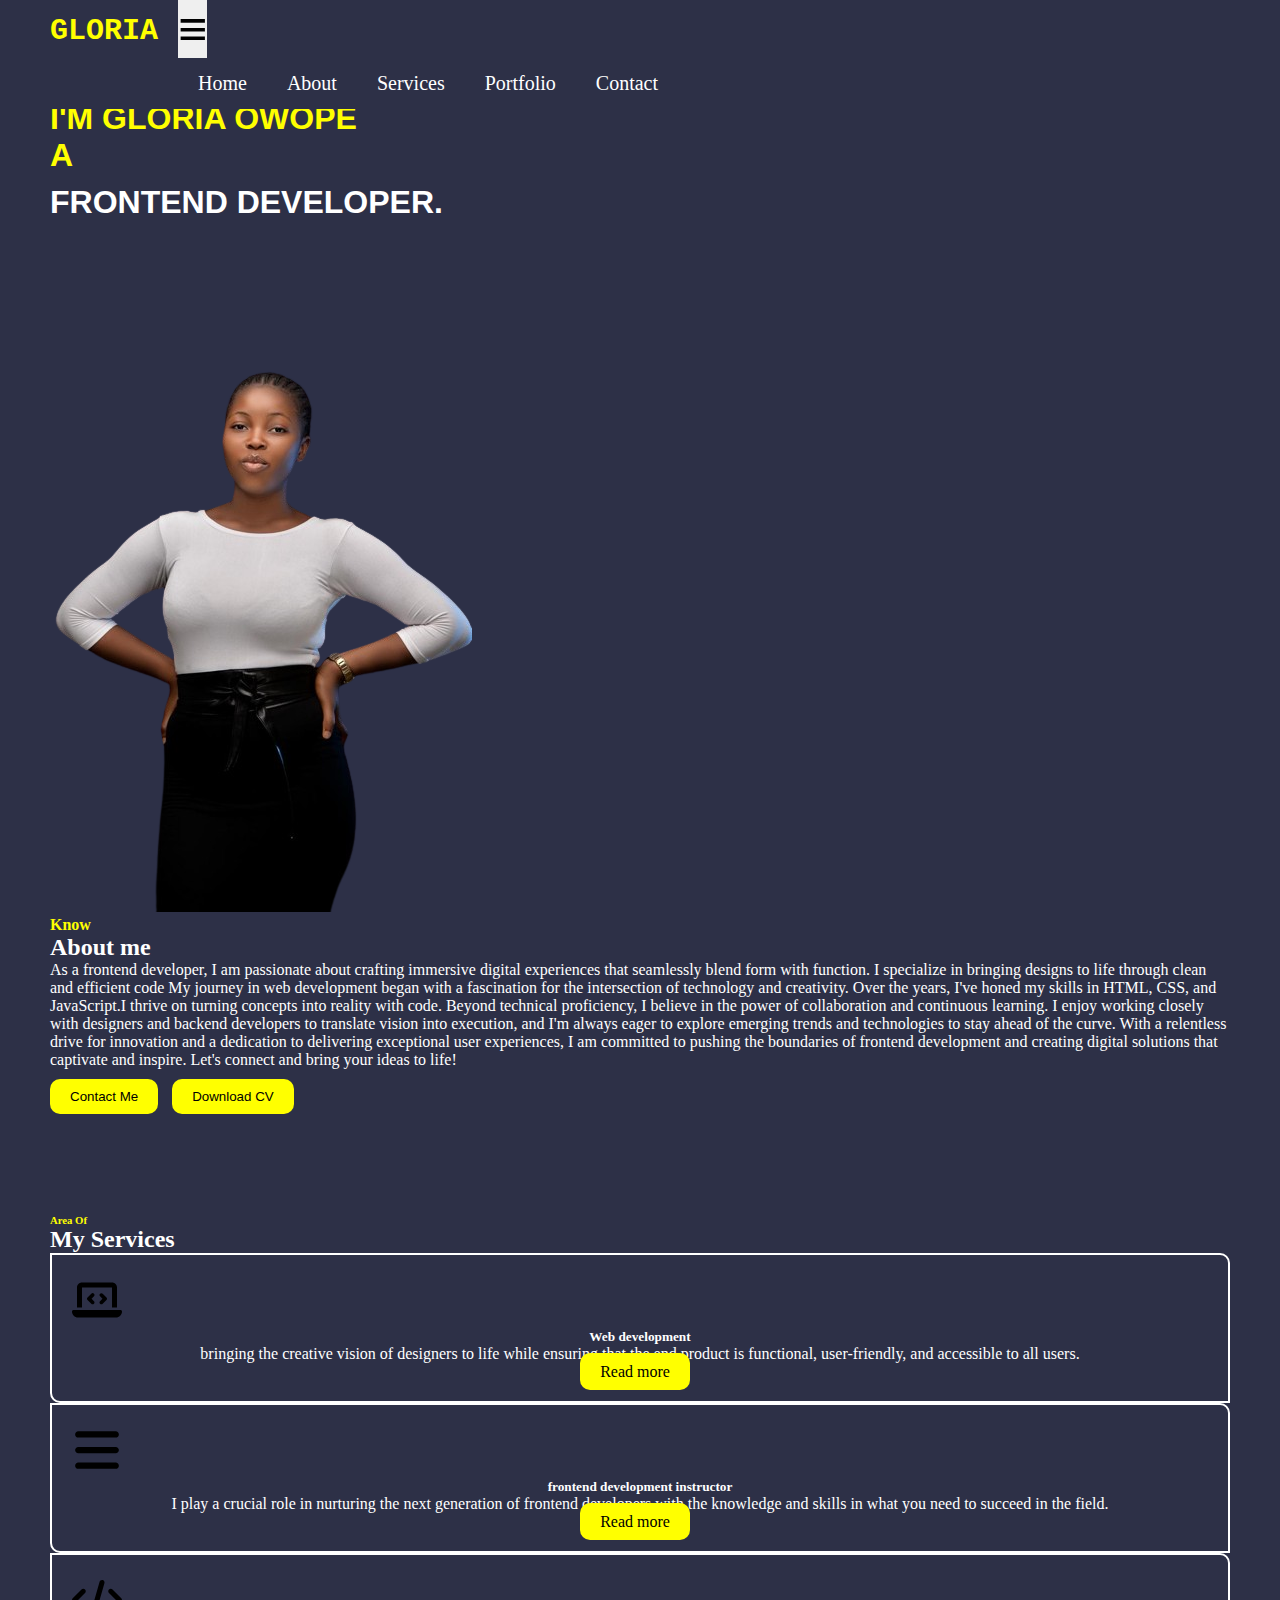
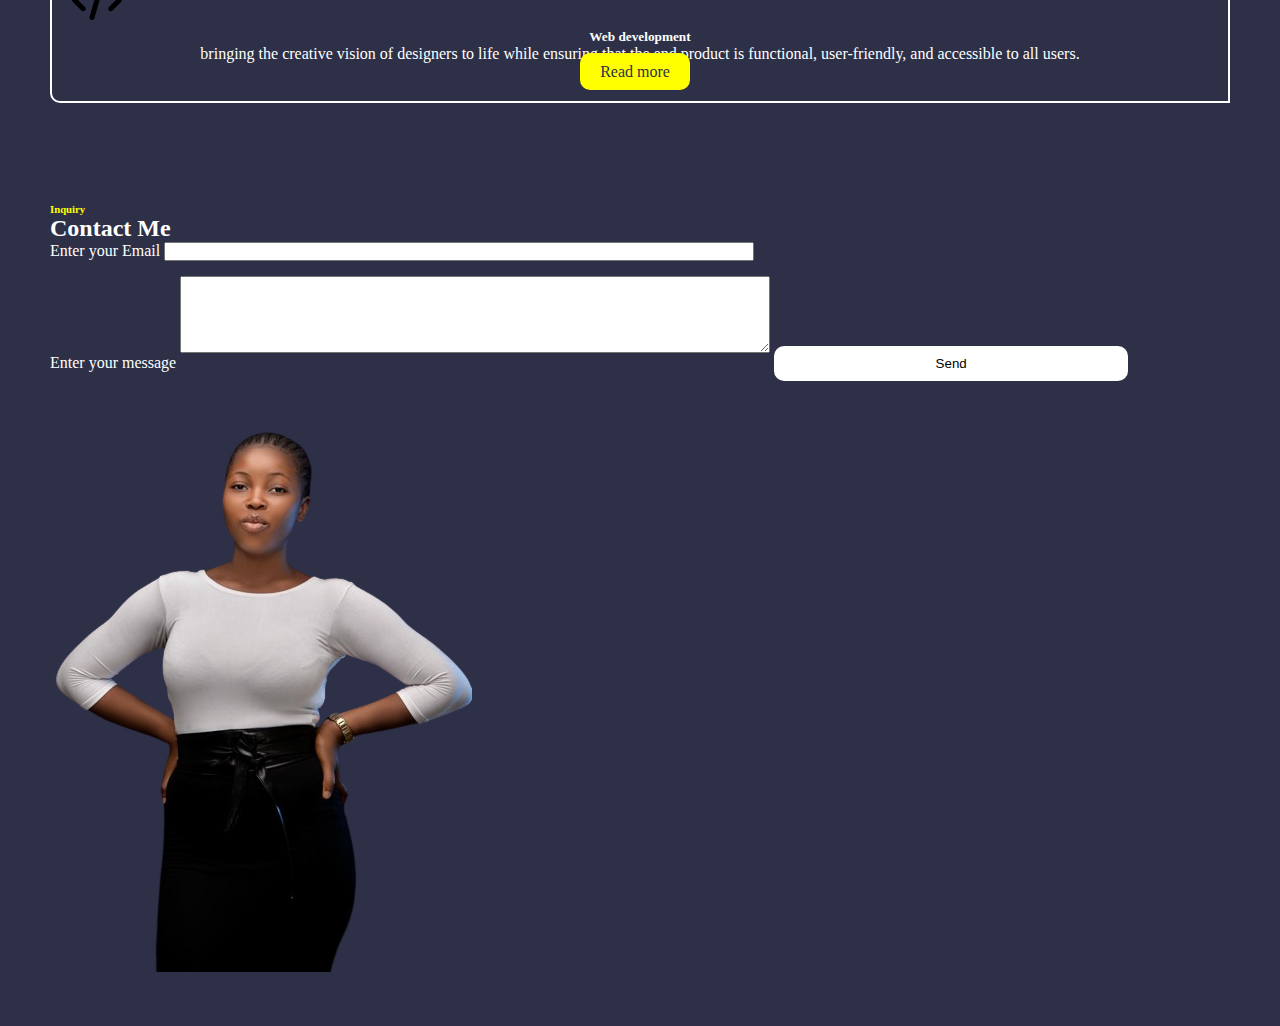
<file: PORTFOLIO/index.html>
<!DOCTYPE html>
<html lang="en">
<head>
    <meta charset="UTF-8">
    <meta http-equiv="X-UA-Compatible" content="IE=edge">
    <meta name="viewport" content="width=device-width, initial-scale=1.0">
    <title>My Portfolio</title>
    <link href="https://cdn.jsdelivr.net/npm/bootstrap@5.0.2/dist/css/bootstrap.min.css" rel="stylesheet" integrity="sha384-EVSTQN3/azprG1Anm3QDgpJLIm9Nao0Yz1ztcQTwFspd3yD65VohhpuuCOmLASjC" crossorigin="anonymous">
    <link rel="stylesheet" href="style.css">
</head>
<body> 
  <!-- navbar -->
<nav class="navbar navbar-expand-lg">
  <div class="container-fluid">
    <a class="navbar-brand " href="#"><span>GLORIA</span></a>
    <!-- Toggler button -->
    <button class="navbar-toggler" type="button" data-bs-toggle="collapse" data-bs-target="#navbarNav" aria-controls="navbarNav" aria-expanded="false" aria-label="Toggle navigation">
      <span class="navbar-toggler-icon">&#8801;</span>
    </button>
    <div class="collapse navbar-collapse" id="navbarNav">
      <ul class="navbar-nav ms-auto">
        <li class="nav-item">
          <a class="nav-link active" aria-current="page" href="index.html">Home</a>
        </li>
        <li class="nav-item">
          <a class="nav-link" href="#about">About</a>
        </li>
        <li class="nav-item">
          <a class="nav-link" href="#services">Services</a>
        </li>
        <li class="nav-item">
          <a class="nav-link" href="#">Portfolio</a>
        </li>
        <li class="nav-item">
          <a class="nav-link" href="#contact">Contact</a>
        </li>
      </ul>
    </div>
  </div>
</nav>
<!-- End of Navbar -->

<!-- section1 -->
<section class="section1 content-area">
  <div class="container-fluid">
    <div class="row">
      <div class="col-12 text-center">
        <h1 class="h1" style="color: yellow;">I'M GLORIA OWOPE</h1>
      </div>
      <div class="col-12 d-flex justify-content-center align-items-center flex-column">
        <div class="class2 text-center">
          <h1 class="h12" style="color: yellow;">A</h1>
          <h1 class="h13" style="color: white; margin-top: 10px;">FRONTEND DEVELOPER.</h1>

        </div>
      </div>
    </div>
  </div>
</section>
<!-- end of section1 -->

<!-- section2 -->
<section id="about">
<section id="section2" class="section2 mb-5"> 
  <div class="container-fluid">
    <div class="row">
      <div class="col-md-6 d-flex align-items-center">
        <img src="WhatsApp_Image_2024-05-10_at_10.19.00_AM-removebg-preview.png" alt="" class="img-fluid" style="max-width: 100%; height: auto;">
      </div>
      <div class="col-md-6">
        <div>
          <h4 class="font1 mb-2" style="color: yellow;">Know</h4>
          <h2 class="font2 mb-4" style="color: white;">About me</h2>
          <p class="font3" style="color: white;">
            As a frontend developer, I am passionate about crafting immersive digital experiences that seamlessly blend form with function. I specialize in bringing designs to life through clean and efficient code 
              My journey in web development began with a fascination for the intersection of technology and creativity. Over the years, I've honed my skills in HTML, CSS, and JavaScript.I thrive on turning concepts into reality with code.
            Beyond technical proficiency, I believe in the power of collaboration and continuous learning. I enjoy working closely with designers and backend developers to translate vision into execution, and I'm always eager to explore emerging trends and technologies to stay ahead of the curve.      With a relentless drive for innovation and a dedication to delivering exceptional user experiences, I am committed to pushing the boundaries of frontend development and creating digital solutions that captivate and inspire.
            Let's connect and bring your ideas to life!
          </p>
          <div class="text"> 
            <button onclick="window.location.href='#contact'" class="btn yellow-btn">Contact Me</button> 
            <button onclick="window.location.href='#download'" class="btn yellow-btn">Download CV</button> 
          </div>
        </div>
      </div>
    </div>
  </div>
</section>
</section>
<!-- end of section2 -->
<!-- section3 -->
<section id="services">
<section class="section3">
  <div class="container">
    <div class="row">
      <div class="col-12 text-center mb-5">
        <h6 class="h6 mb-2" style="color: yellow;">Area Of</h6>
        <h2 class="h2" style="color: white;">My Services</h2>
      </div>
      <div class="col-md-4 col-sm-12 mb-4">
        <div class="card">
          <img src="laptop-code-solid.svg" class="card-img-top" alt="..." width="50px" height="50px">
          <div class="card-body">
            <h5 class="card-title">Web development</h5>
            <p class="card-text">bringing the creative vision of designers to life while ensuring that the end product is functional, user-friendly, and accessible to all users.</p>
            <a href="#" class="btn3  yellow-btn">Read more</a>
          </div>
        </div>
      </div>
      <div class="col-md-4 col-sm-12 mb-4">
        <div class="card">
          <img src="bars-solid.svg" class="card-img-top" alt="..." width="50px" height="50px">
          <div class="card-body">
            <h5 class="card-title">frontend development instructor</h5>
            <p class="card-text">I play a crucial role in nurturing the next generation of frontend developers  with the knowledge  and skills  in what you need to succeed in the field.</p>
            <a href="#" class="btn2  yellow-btn ">Read more</a>
          </div>
        </div>
      </div>
      <div class="col-md-4 col-sm-12 mb-4">
        <div class="card ">
          <img src="code-solid.svg" class="card-img-top" alt="..." width="50px" height="50px">
          <div class="card-body">
            <h5 class="card-title">Web development</h5>
            <p class="card-text">bringing the creative vision of designers to life while ensuring that the end product is functional, user-friendly, and accessible to all users.</p>
            <a href="#" class="btn1  yellow-btn">Read more</a>
          </div>
        </div>
      </div>
    </div>
  </div>
</section>
</section>
<!--end of section3  -->
<!-- section4 -->
<section id="contact">
      <section class="section4">
        <div class="container-fluid">
          <div class="row">
            <div class="col-md-6">
              <h6 class="font4 mb-2" style="color: yellow;">Inquiry</h6>
              <h2 class="font5 mb-4" style="color:white;">Contact Me</h2>
              <form action="">
                <div class="form-group">
                  <label for="email" style="color:white;">Enter your Email</label>
                  <input type="email" class="form-control" id="email">
                </div>
                <div class="form-group">
                  <label for="message" style="color: white;">Enter your message</label>
                  <textarea class="form-control" id="message" rows="5" ></textarea>
                  <button type="submit" class="btn btn-send">Send</button>
                </div>
              </form>
            </div>
            <div class="col-md-6">
              <img src="WhatsApp_Image_2024-05-10_at_10.19.00_AM-removebg-preview.png" alt="" class="img-fluid" style="max-width: 100%; height: auto;">
            </div> 
          </div>
        </div>
      </section>
</section>
<!-- end of section4 -->
    <script src="https://cdn.jsdelivr.net/npm/bootstrap@5.0.2/dist/js/bootstrap.bundle.min.js" integrity="sha384-MrcW6ZMFYlzcLA8Nl+NtUVF0sA7MsXsP1UyJoMp4YLEuNSfAP+JcXn/tWtIaxVXM" crossorigin="anonymous"></script>
</body>
</html>
</file>
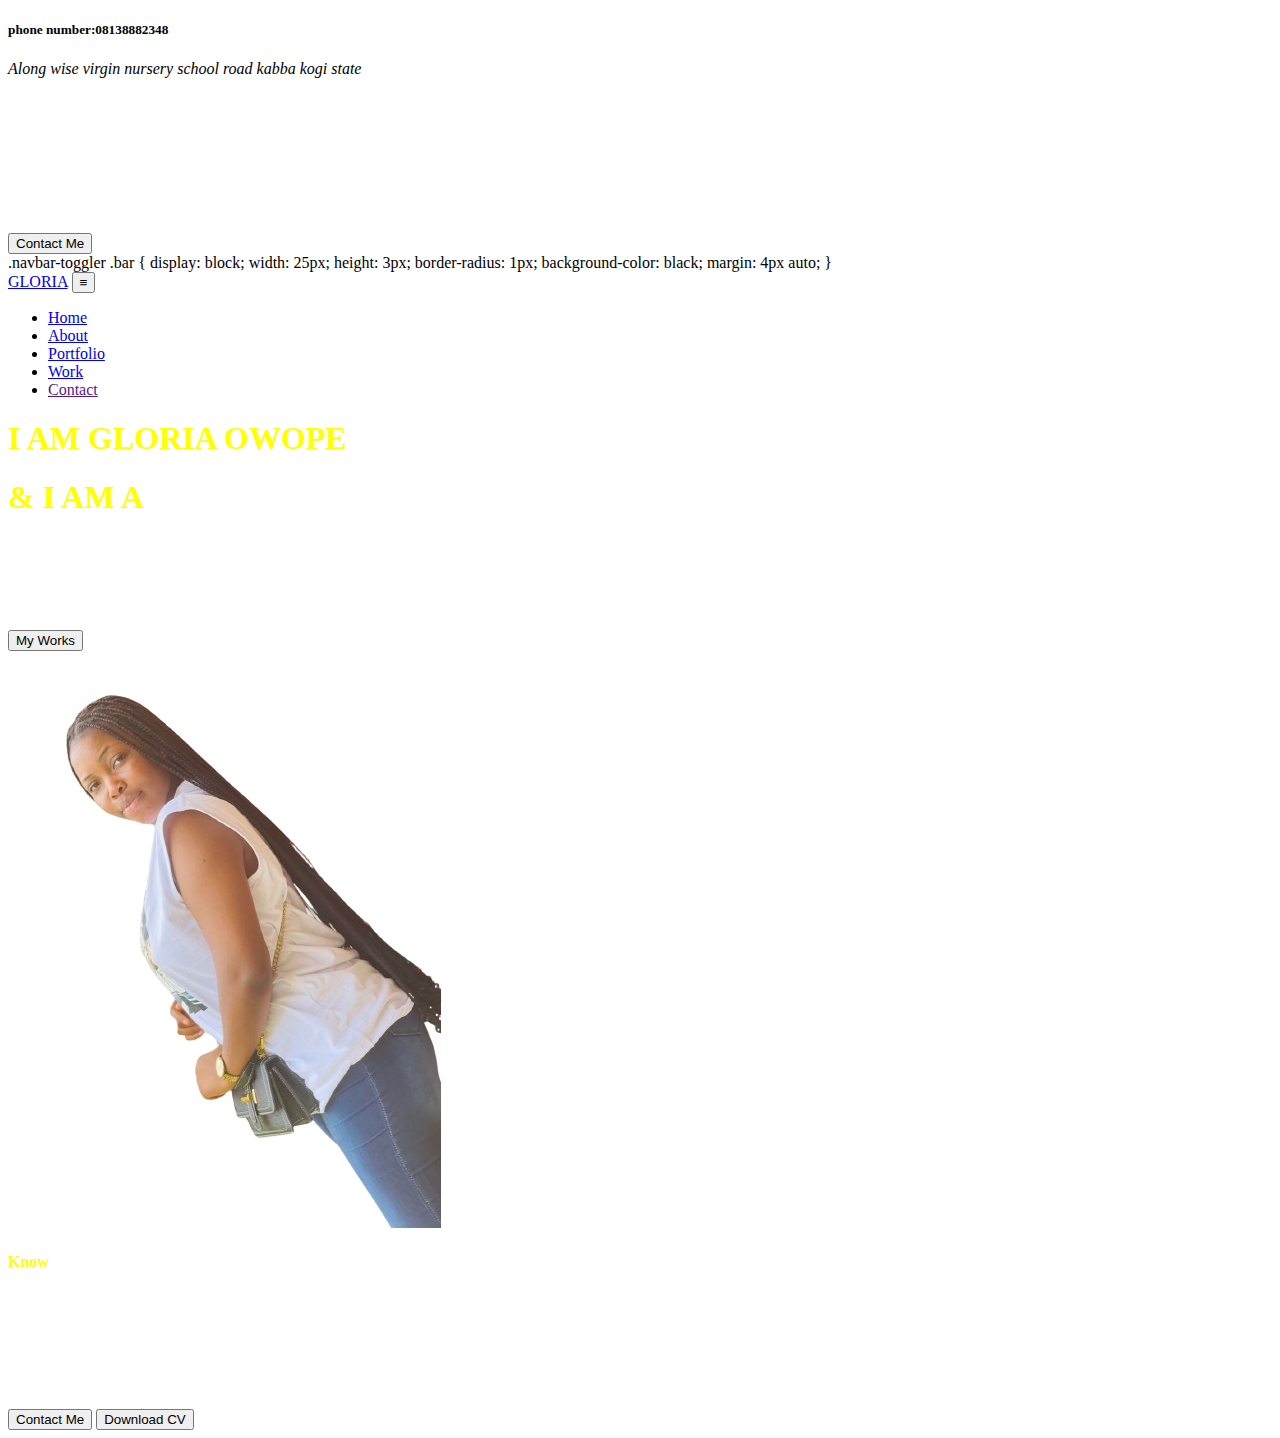
<file: PORTFOLIO/contact.html>
<!DOCTYPE html>
<html lang="en">
<head>
    <meta charset="UTF-8">
    <meta http-equiv="X-UA-Compatible" content="IE=edge">
    <meta name="viewport" content="width=device-width, initial-scale=1.0">
    <title>Document</title>
</head>
<body>
    <h5>phone number:08138882348</h5>
    <address>Along wise virgin nursery school road kabba kogi state</address>
    <h1 class="font1 text-center mb-4" style="color:white;">I'M GLORIA OWOPE</h1>
    <h3 class="font2 text-center mb-4" style="color:white;">Web Developer</h3>
    <p class="font3 text-center" style="color:white;">Lorem ipsum dolor sit amet consectetur adipisicing elit. Quisquam, inventore.</p>
    <div class="text-center">
      <button class="btn btn-light">Contact Me</button>
    </div>
  </div>
</body>

.navbar-toggler .bar {
  display: block;
  width: 25px;
  height: 3px;
  border-radius: 1px;
  background-color: black;
  margin: 4px auto;
}
</div>

<nav class="navbar navbar-expand-lg ">
  <div class="container-fluid">
    <a class="navbar-brand " href="#"><span>GLORIA</span></a>
    <!-- Toggler button -->
    <button class="navbar-toggler" type="button" data-bs-toggle="collapse" data-bs-target="#navbarNav" aria-controls="navbarNav" aria-expanded="false" aria-label="Toggle navigation">
      <span class="navbar-toggler-icon">&#8801;</span>
    </button>
    <div class="collapse navbar-collapse" id="navbarNav">
      <ul class="navbar-nav ms-auto">
        <li class="nav-item">
          <a class="nav-link active" aria-current="page" href="index.html">Home</a>
        </li>
        <li class="nav-item">
          <a class="nav-link" href="#">About</a>
        </li>
        <li class="nav-item">
          <a class="nav-link" href="#">Portfolio</a>
        </li>
        <li class="nav-item">
          <a class="nav-link" href="#">Work</a>
        </li>
        <li class="nav-item">
          <a class="nav-link" href="">Contact</a>
        </li>
      </ul>
    </div>
  </div>
</nav>
<!-- End of Navbar -->
<!-- section1 -->
<section class="section1">
<div class="container">
  <div class="row">
    <div class="col-12">
      <h1 class="h1 text-center" style="color: yellow;">I AM GLORIA OWOPE</h1>
    </div>
    <div class="col-12 d-flex justify-content-center align-items-center flex-column">
      <div class="class2 text-center">
        <h1 class="h12" style="color: yellow;"> & I AM A</h1>
        <h1 class="h13" style="color: white; margin-top: 10px;">FRONTEND DEVELOPER.</h1>
        <p class="mt-3" style="color:white;">Lorem ipsum, dolor sit amet consectetur adipisicing elit. Sed, repellat.</p>
        <button class="btn mt-3">My Works</button>
      </div>
    </div>
  </div>
</div>
</section>
<!-- end of section1 -->
<!-- Section2 -->
<section class="section2">
<div class="container-fluid">
  <div class="row">
    <div class="col-md-6 d-flex align-items-center">
      <img src="IMG-20240506-WA0003-removebg-preview.png" alt="" class="img-fluid" style="max-width: 100%; height: auto;">
    </div>
    <div class="col-md-6">
      <div>
        <h4 class="font1 mb-2" style="color: yellow;">Know</h4>
        <h2 class="font2 mb-4" style="color: white;">About me</h2>
        <p class="font3" style="color: white;">Lorem ipsum dolor sit amet consectetur adipisicing elit. Quasi similique sequi exercitationem, autem officiis ratione suscipit minima illum dolore recusandae asperiores, in, numquam explicabo! Ut assumenda quas atque quibusdam nobis? Lorem ipsum dolor sit amet consectetur adipisicing elit. Eaque nihil a similique dicta ipsa perferendis nam delectus, error libero, possimus laudantium esse blanditiis quo quas distinctio doloribus consequatur laboriosam natus.</p>
        <div class="text">
          <button class="btn">Contact Me</button>
          <button class="btn">Download CV</button>
        </div>
      </div>
    </div>
  </div>
</div>
</section>
</html>
</file>
<file: PORTFOLIO/style.css>
* {
    margin: 0;
    padding: 0;
    box-sizing: border-box;
    list-style-type: none;
    text-decoration: none;
}
body {
    background-color: #2D3047;
    overflow-x: hidden;
}
@media (max-width: 768px) {
    .navbar-collapse {
        background-color: #2D3047; 
    }
    .navbar-nav .nav-link {
        color: yellow; 
    }
    .section1, .section2, .section4 {
        padding: 30px;
    }
    .col-md-6 img {
        max-width: 100%;
        height: auto;
    }
    .form-control {
        width: 100%;
    }
}
.navbar .navbar-brand {
    color: yellow;
    font-family: 'Courier New', Courier, monospace;
    margin-left: 30px;
}
.navbar-nav .nav-link {
    color: white;
    font-size: 20px;
    font-family: Georgia, 'Times New Roman', Times, serif;
}
.navbar-nav .nav-link:hover {
    background-color: yellow;
    color: #000;
    padding: 10px 20px;
}
.navbar-brand {
    color: white;
    font-size: 30px;
    font-family: Arial, Helvetica, sans-serif;
    font-weight: 900;
}
.navbar-toggler-icon {
    border: none;
    background-color: transparent;
    font-size: 50px;
}
.navbar-toggler {
    border: none;
    cursor: pointer;
}
.section1 {
    padding: 50px;
}
.section4{
    padding: 50px;
}
.section2{
    padding: 50px;
}
.section3{
    padding: 50px;
}
.col-md-6 img {
    border-radius: 10px;
    max-width: 100%; 
    height: auto;
}
.btn {
    border: 2px solid white;
    border-radius: 10px;
    color: yellow;
    cursor: pointer;
}
.btn:hover {
    background-color: yellow;
}
.h12,
.h13,
.h1 {
    font-family: 'Roboto', sans-serif;
}
.yellow-btn {
    background-color: yellow;
    color: black;
    border: none;
    padding: 10px 20px;
    margin-right: 10px;
    cursor: pointer;
    margin-top: 10px;
}
.yellow-btn:hover {
    background-color: #ffd700;
}
.btn-send {
    background-color: white;
    color: black;
    border: none;
    padding: 10px 20px;
    border-radius: 10px;
    cursor: pointer;
    width: 30%;
}
.form-control {
    margin-bottom: 15px;
    width: 50%;
}
@media (max-width: 768px) {
    .navbar-brand {
        margin-left: 0;
    }
}
.card{
    background-color: #2D3047;
    border: 2px solid white;
    border-radius:0 10px 0 10px;
    padding: 20px;
}
.card-body{
    color: white;
    text-align: center;
}
.btn1{
    color:#2D3047;
    border-radius:10px;
    text-decoration: none;
}
.card-body .btn2{
    border-radius: 10px;
    text-decoration: none;

}
.card-body .btn3{
    border-radius: 10px;
    text-decoration: none;
}
.navbar {
    background-color:#2D3047;
    overflow: hidden;
    position: fixed;
    top: 0;
    width: 100%;
    z-index:1000;
}
.navbar a {
    float: left;
    display: block;
    color: white;
    text-align: center;
    padding: 14px 20px;
    text-decoration: none;
} 
/* .navbar a:hover {
    background-color:white;
    color:yellow; 
}  */
.content-area {
    padding-top: 100px; 
}
</file>
